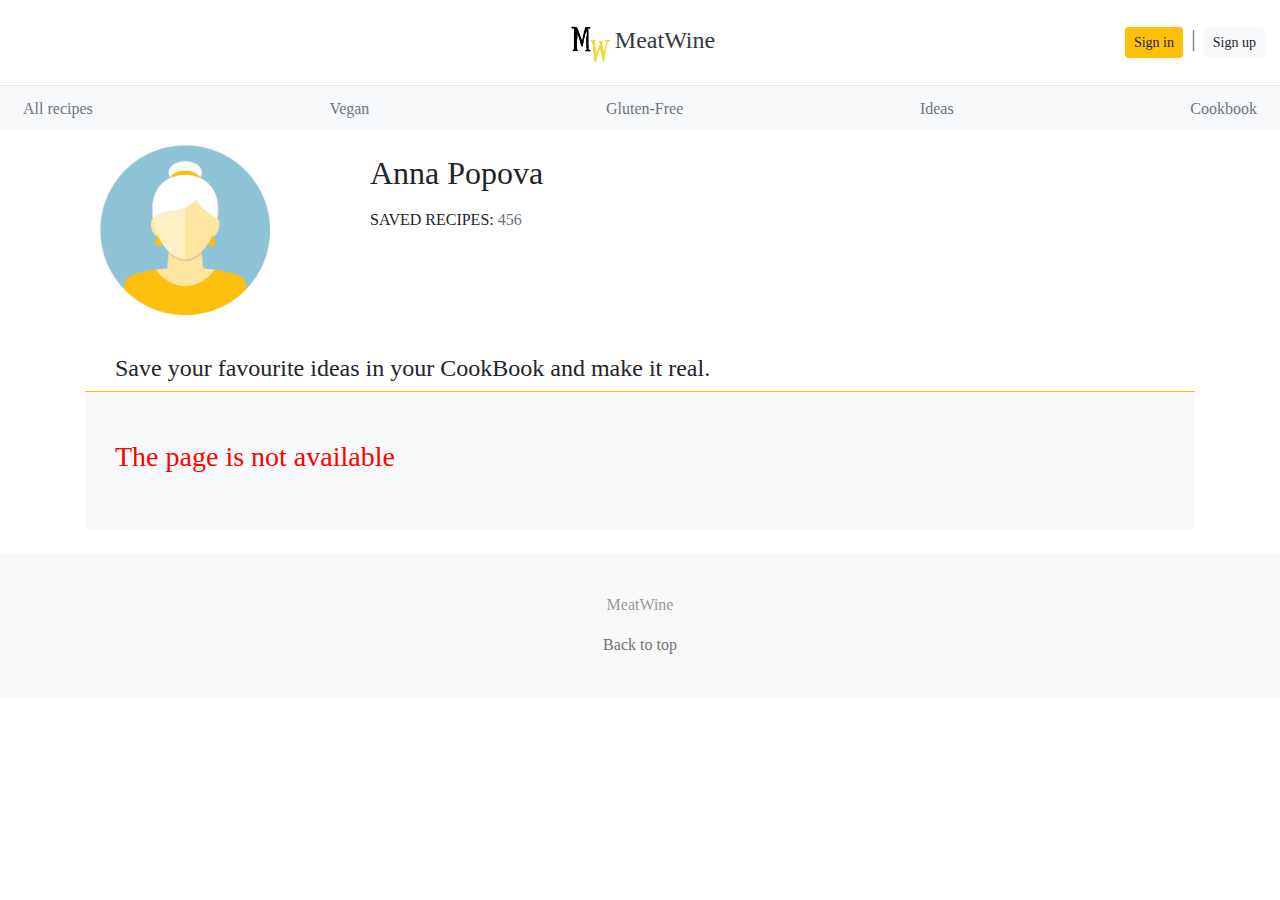
<file: cookbook.html>
<!DOCTYPE html>
<html lang="ru">
<head>
  <title>Cookbook</title>
  <link rel="shortcut icon" href="img/mw.png" type="image/x-icon">
    <link rel="stylesheet" href="style/bootstrap.css">
    <link rel="stylesheet" href="https://use.fontawesome.com/releases/v5.7.0/css/all.css" integrity="sha384-lZN37f5QGtY3VHgisS14W3ExzMWZxybE1SJSEsQp9S+oqd12jhcu+A56Ebc1zFSJ" crossorigin="anonymous">
    <script src="https://code.jquery.com/jquery-3.5.1.slim.min.js" integrity="sha384-DfXdz2htPH0lsSSs5nCTpuj/zy4C+OGpamoFVy38MVBnE+IbbVYUew+OrCXaRkfj" crossorigin="anonymous"></script>
    <script src="https://stackpath.bootstrapcdn.com/bootstrap/4.5.0/js/bootstrap.min.js" integrity="sha384-OgVRvuATP1z7JjHLkuOU7Xw704+h835Lr+6QL9UvYjZE3Ipu6Tp75j7Bh/kR0JKI" crossorigin="anonymous"></script>
    <script src="https://cdn.jsdelivr.net/npm/popper.js@1.16.0/dist/umd/popper.min.js" integrity="sha384-Q6E9RHvbIyZFJoft+2mJbHaEWldlvI9IOYy5n3zV9zzTtmI3UksdQRVvoxMfooAo" crossorigin="anonymous"></script>
</head>

<body>
<div class="container-all">
<!--START HEADER-->
  <header class="blog-header py-3">
    <div class="container-fluid">
        <div class="row flex-nowrap justify-content-between align-items-center">
          <div class="col-4 pt-1">
          </div>
          <div class="col-4 text-center">
            <a class="blog-header-logo text-dark" href="index.html"> <img src="img/mw.png" style="width: 50px;"alt="">MeatWine</a>
          </div>
          <div class="col-4 d-flex justify-content-end align-items-center">
            <a class="r btn btn-sm  btn-warning" href="signin.html">Sign in </a>
            <h4 class="p-2 text-muted">|</h4>
            <a class="btn btn-sm btn-light" href="signup.html">Sign up</a>
          </div>
        </div>
      </div>
    </header>
<!--END HEADER-->

<!--START NAV-->
  <div class="nav-scroller py-1  bg-light">
    <div class="container-fluid">
    <nav class="nav d-flex justify-content-between">
      <a class="p-2 text-muted" href="allrecipes.html">All recipes</a>
      <a class="p-2 text-muted" href="allrecipes.html">Vegan</a>
      <a class="p-2 text-muted" href="allrecipes.html">Gluten-Free</a>
      <a class="p-2 text-muted" href="ideas.html">Ideas</a>
      <a class="p-2 text-muted" href="cookbook.html">Cookbook</a>
    </nav>
</div>
  </div>
<!--END NAV-->

<!--START MAIN-->
<div classs="container-fluid">
  <div class="container">
     <div class="row">
      <div class="col-md-3">
        <img src="img/users/woman1.jpg" style="height: 200px" alt="" />
     </div>
     <div class="col-md-9">
      <br>
      <h2>Anna Popova</h2> 
      <p class="py-2" >SAVED RECIPES: <span class="text-muted"> 456</span></p>
      <br>
     
     </div>
  </div>
</div>
<div classs="container-fluid">
  <div class="container">



<!-- -->
<div class="container-fluid border-bottom border-warning">
    <div class="container">
    <br>
    <h4>Save your favourite ideas in your CookBook and make it real.</h4>
  </div>
</div>
<!-- -->

<!--START RECIPES-1 -->
  <div class="album py-5 bg-light">
     <div class="container-fluid">
        <div class="container">
            <h3><span style="color:red;">The page is not available</span></h3>
        </div>
      </div>     
  </div>
<!--END RECIPES-1 -->
    </div>
  </div>
<!--END MAIN-->

<br>
<footer class="blog-footer">
  <p>MeatWine</p>
  <p><a href="#">Back to top</a></p>
</footer>

</div><!--END CONTAINER-ALL -->
</body>
<script>
$(document).ready(function(){
  $("#myInput").on("keyup", function() {
    var value = $(this).val().toLowerCase();
    $(".dropdown-menu li").filter(function() {
      $(this).toggle($(this).text().toLowerCase().indexOf(value) > -1)
    });
  });
});
</script>
</html>
</html>
</file>
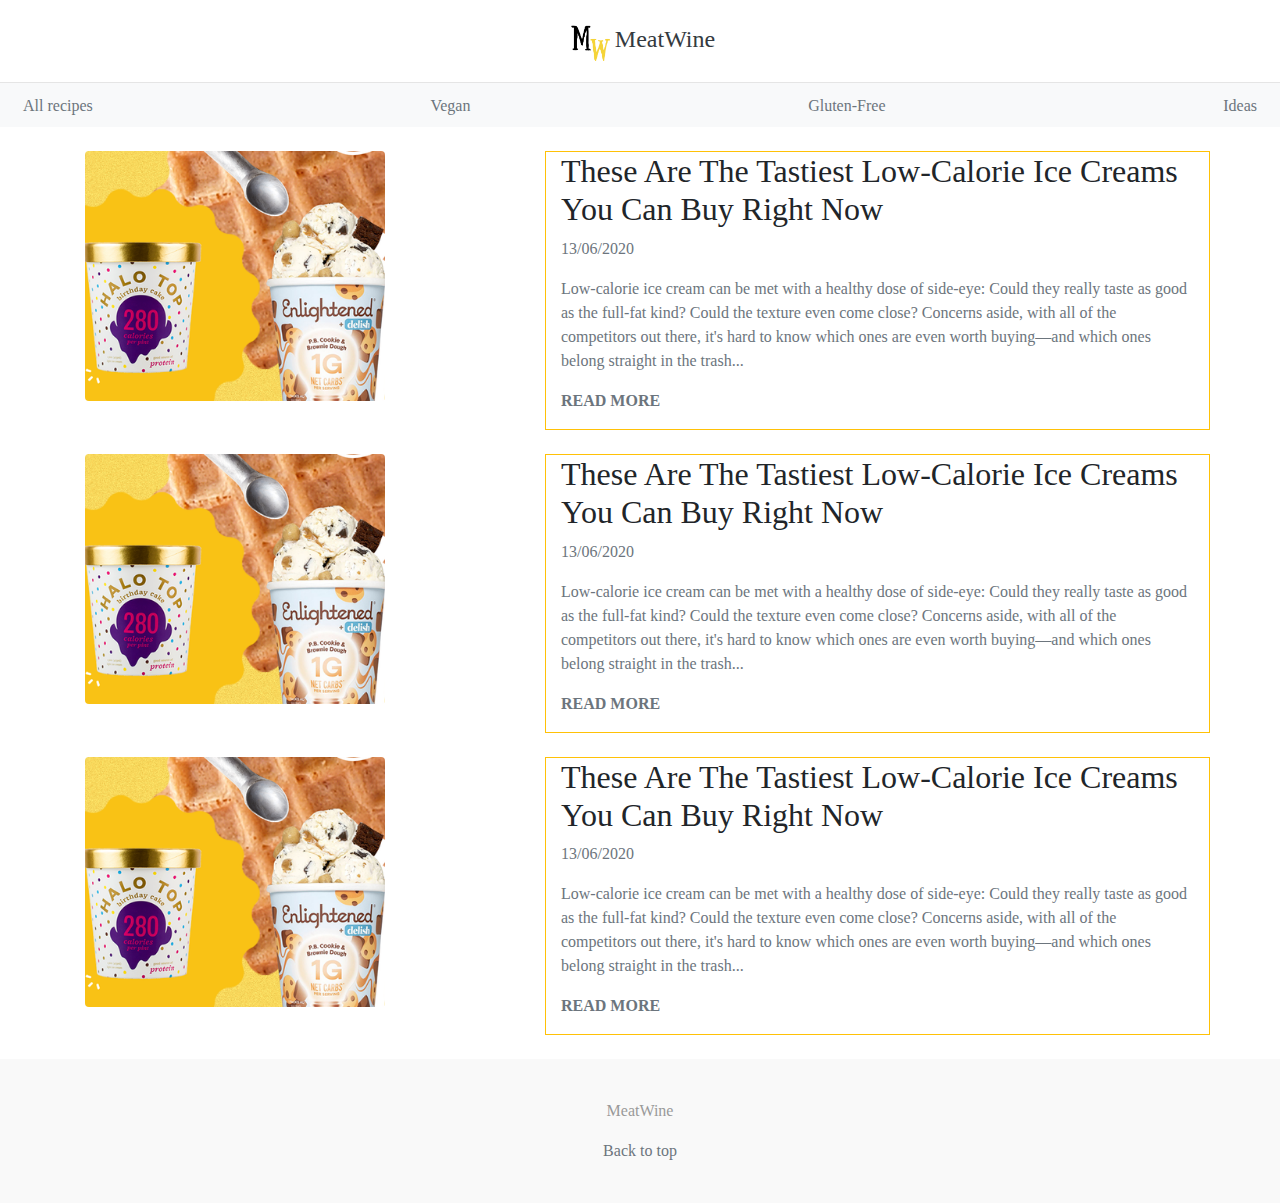
<file: ideas.html>
<!DOCTYPE html>
<html lang="ru">
<head>
  <title>Ideas</title>
  <link rel="shortcut icon" href="img/mw.png" type="image/x-icon">
    <link rel="stylesheet" href="style/bootstrap.css">
    <link rel="stylesheet" href="https://use.fontawesome.com/releases/v5.7.0/css/all.css" integrity="sha384-lZN37f5QGtY3VHgisS14W3ExzMWZxybE1SJSEsQp9S+oqd12jhcu+A56Ebc1zFSJ" crossorigin="anonymous">

    <script src="https://code.jquery.com/jquery-3.5.1.slim.min.js" integrity="sha384-DfXdz2htPH0lsSSs5nCTpuj/zy4C+OGpamoFVy38MVBnE+IbbVYUew+OrCXaRkfj" crossorigin="anonymous"></script>
    <script src="https://stackpath.bootstrapcdn.com/bootstrap/4.5.0/js/bootstrap.min.js" integrity="sha384-OgVRvuATP1z7JjHLkuOU7Xw704+h835Lr+6QL9UvYjZE3Ipu6Tp75j7Bh/kR0JKI" crossorigin="anonymous"></script>
    <script src="https://cdn.jsdelivr.net/npm/popper.js@1.16.0/dist/umd/popper.min.js" integrity="sha384-Q6E9RHvbIyZFJoft+2mJbHaEWldlvI9IOYy5n3zV9zzTtmI3UksdQRVvoxMfooAo" crossorigin="anonymous"></script>
</head>

<body>
<div class="container-all">


<!--START HEADER-->
  <header class="blog-header py-3">
    <div class="container-fluid">
        <div class="row flex-nowrap justify-content-between align-items-center">
            <div class="col-12 text-center">
              <a class="blog-header-logo text-dark" href="index.html"> <img src="img/mw.png" style="width: 50px;"alt="">MeatWine</a>
            </div>
        </div>
      </div>
    </header>
<!--END HEADER-->

<!--START NAV-->
  <div class="nav-scroller py-1  bg-light">
    <div class="container-fluid">
    <nav class="nav d-flex justify-content-between">
      <a class="p-2 text-muted" href="allrecipes.html">All recipes</a>
      <a class="p-2 text-muted" href="allrecipes.html">Vegan</a>
      <a class="p-2 text-muted" href="allrecipes.html">Gluten-Free</a>
      <a class="p-2 text-muted" href="ideas.html">Ideas</a>
    </nav>
</div>
  </div>
<!--END NAV-->
<!--START 1-->
<br>
<div class="container-fluid">
    <div class="container">
      <div class="row">
        <div class="col-md-5">
          <img class="rounded img-fluid" style="width:100%:" src="img/ice.png" alt="" />
        </div>
         <div class="col-md-7 border border-warning">
          <h2>These Are The Tastiest Low-Calorie Ice Creams You Can Buy Right Now</h2>
          <p class="text-muted">13/06/2020<p>
          <p class="text-muted">Low-calorie ice cream can be met with a healthy dose of side-eye: Could they really taste as good as the full-fat kind? Could the texture even come close? Concerns aside, with all of the competitors out there, it's hard to know which ones are even worth buying—and which ones belong straight in the trash...</p>
          <p><a href="#"><b>READ MORE</b></a></p>
          <!-- https://www.delish.com/food/g19841372/best-healthy-ice-cream/-->
        </div>
      </div>
  </div>
</div>
<!--END 1-->

<!--START 2-->
<br>
<div class="container-fluid">
    <div class="container">
      <div class="row">
        <div class="col-md-5">
          <img class="rounded img-fluid" style="width:100%:" src="img/ice.png" alt="" />
        </div>
         <div class="col-md-7 border border-warning">
          <h2>These Are The Tastiest Low-Calorie Ice Creams You Can Buy Right Now</h2>
          <p class="text-muted">13/06/2020<p>
          <p class="text-muted">Low-calorie ice cream can be met with a healthy dose of side-eye: Could they really taste as good as the full-fat kind? Could the texture even come close? Concerns aside, with all of the competitors out there, it's hard to know which ones are even worth buying—and which ones belong straight in the trash...</p>
          <p><a href="#"><b>READ MORE</b></a></p>
          <!-- https://www.delish.com/food/g19841372/best-healthy-ice-cream/-->
        </div>
      </div>
  </div>
</div>
<!--END 2-->

<!--START 3-->
<br>
<div class="container-fluid">
    <div class="container">
      <div class="row">
        <div class="col-md-5">
          <img class="rounded img-fluid" style="width:100%:" src="img/ice.png" alt="" />
        </div>
         <div class="col-md-7 border border-warning">
          <h2>These Are The Tastiest Low-Calorie Ice Creams You Can Buy Right Now</h2>
          <p class="text-muted">13/06/2020<p>
          <p class="text-muted">Low-calorie ice cream can be met with a healthy dose of side-eye: Could they really taste as good as the full-fat kind? Could the texture even come close? Concerns aside, with all of the competitors out there, it's hard to know which ones are even worth buying—and which ones belong straight in the trash...</p>
          <p><a href="#"><b>READ MORE</b></a></p>
          <!-- https://www.delish.com/food/g19841372/best-healthy-ice-cream/-->
        </div>
      </div>
  </div>
</div>
<!--END 3-->

<br>
<footer class="blog-footer">
  <p>MeatWine</p>
  <p><a href="#">Back to top</a></p>
  
</footer>

</div><!--END CONTAINER-ALL -->


</body>
</html>
</file>
